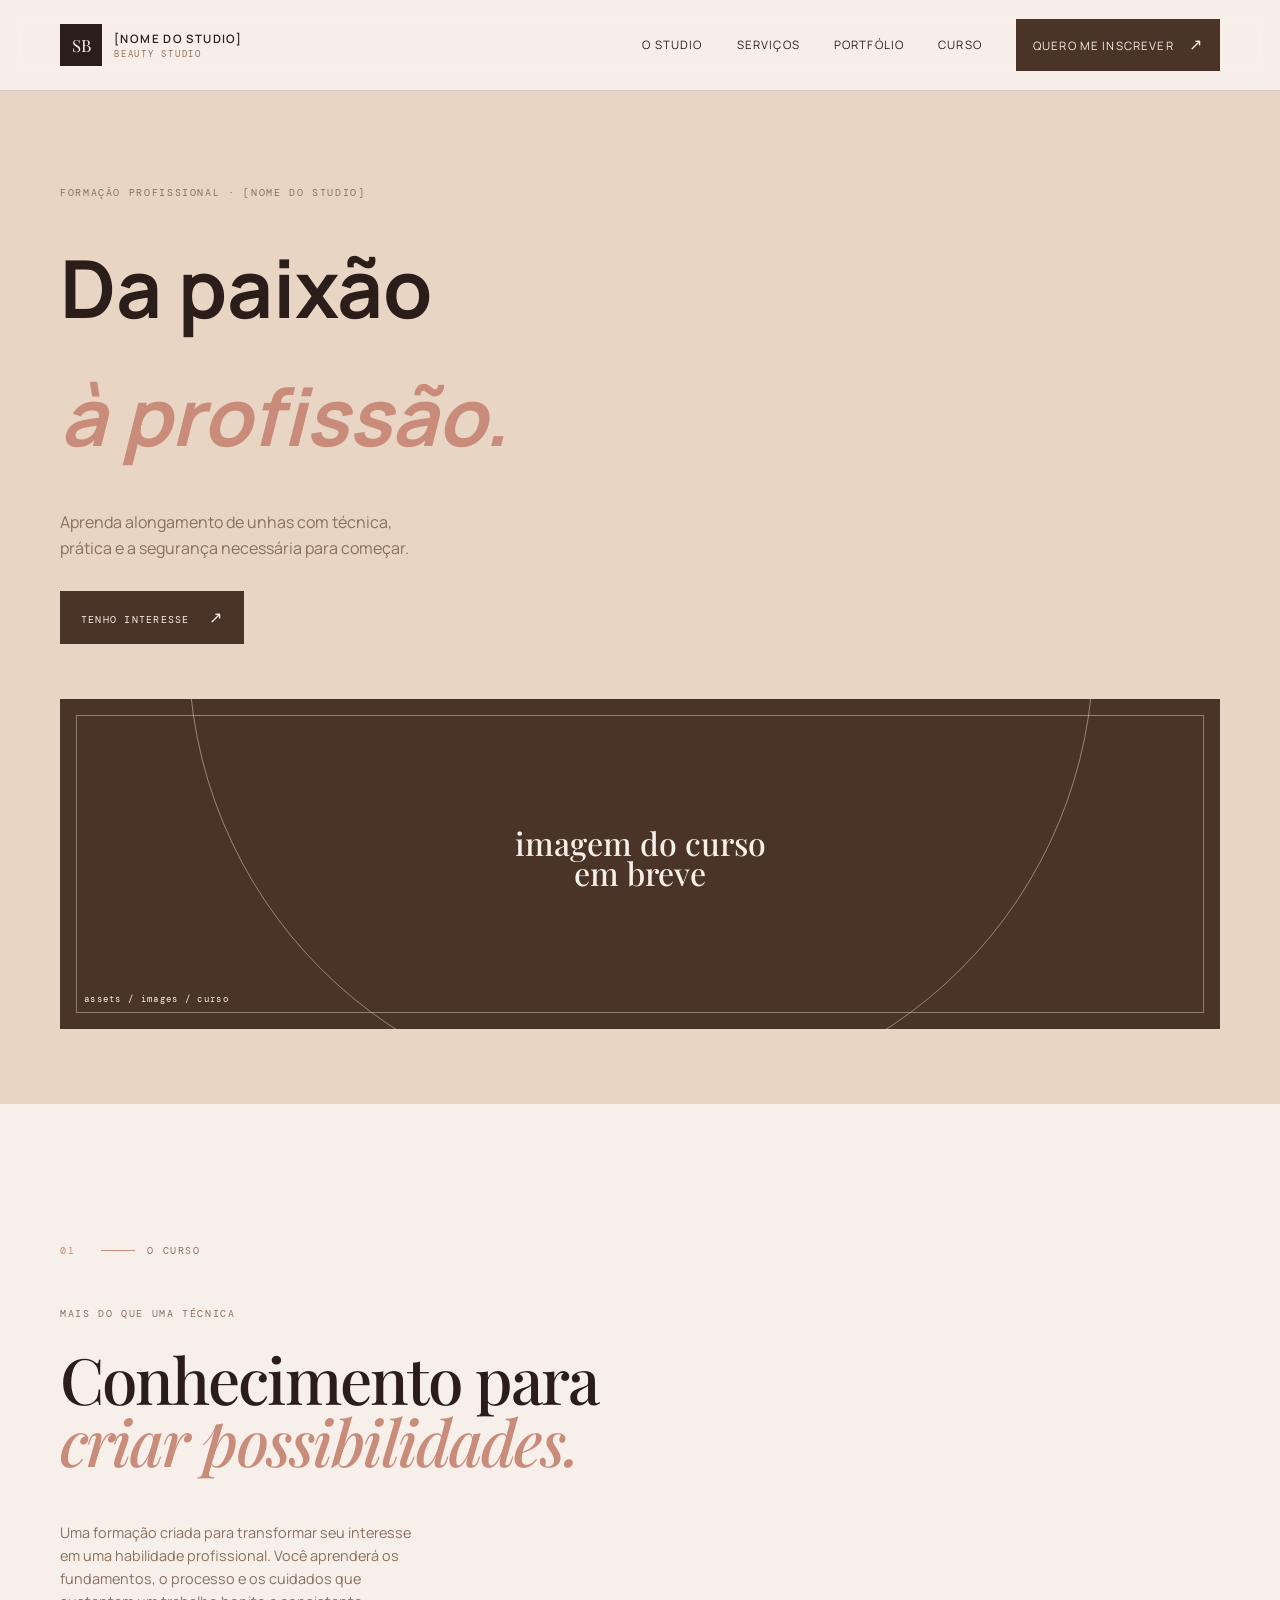
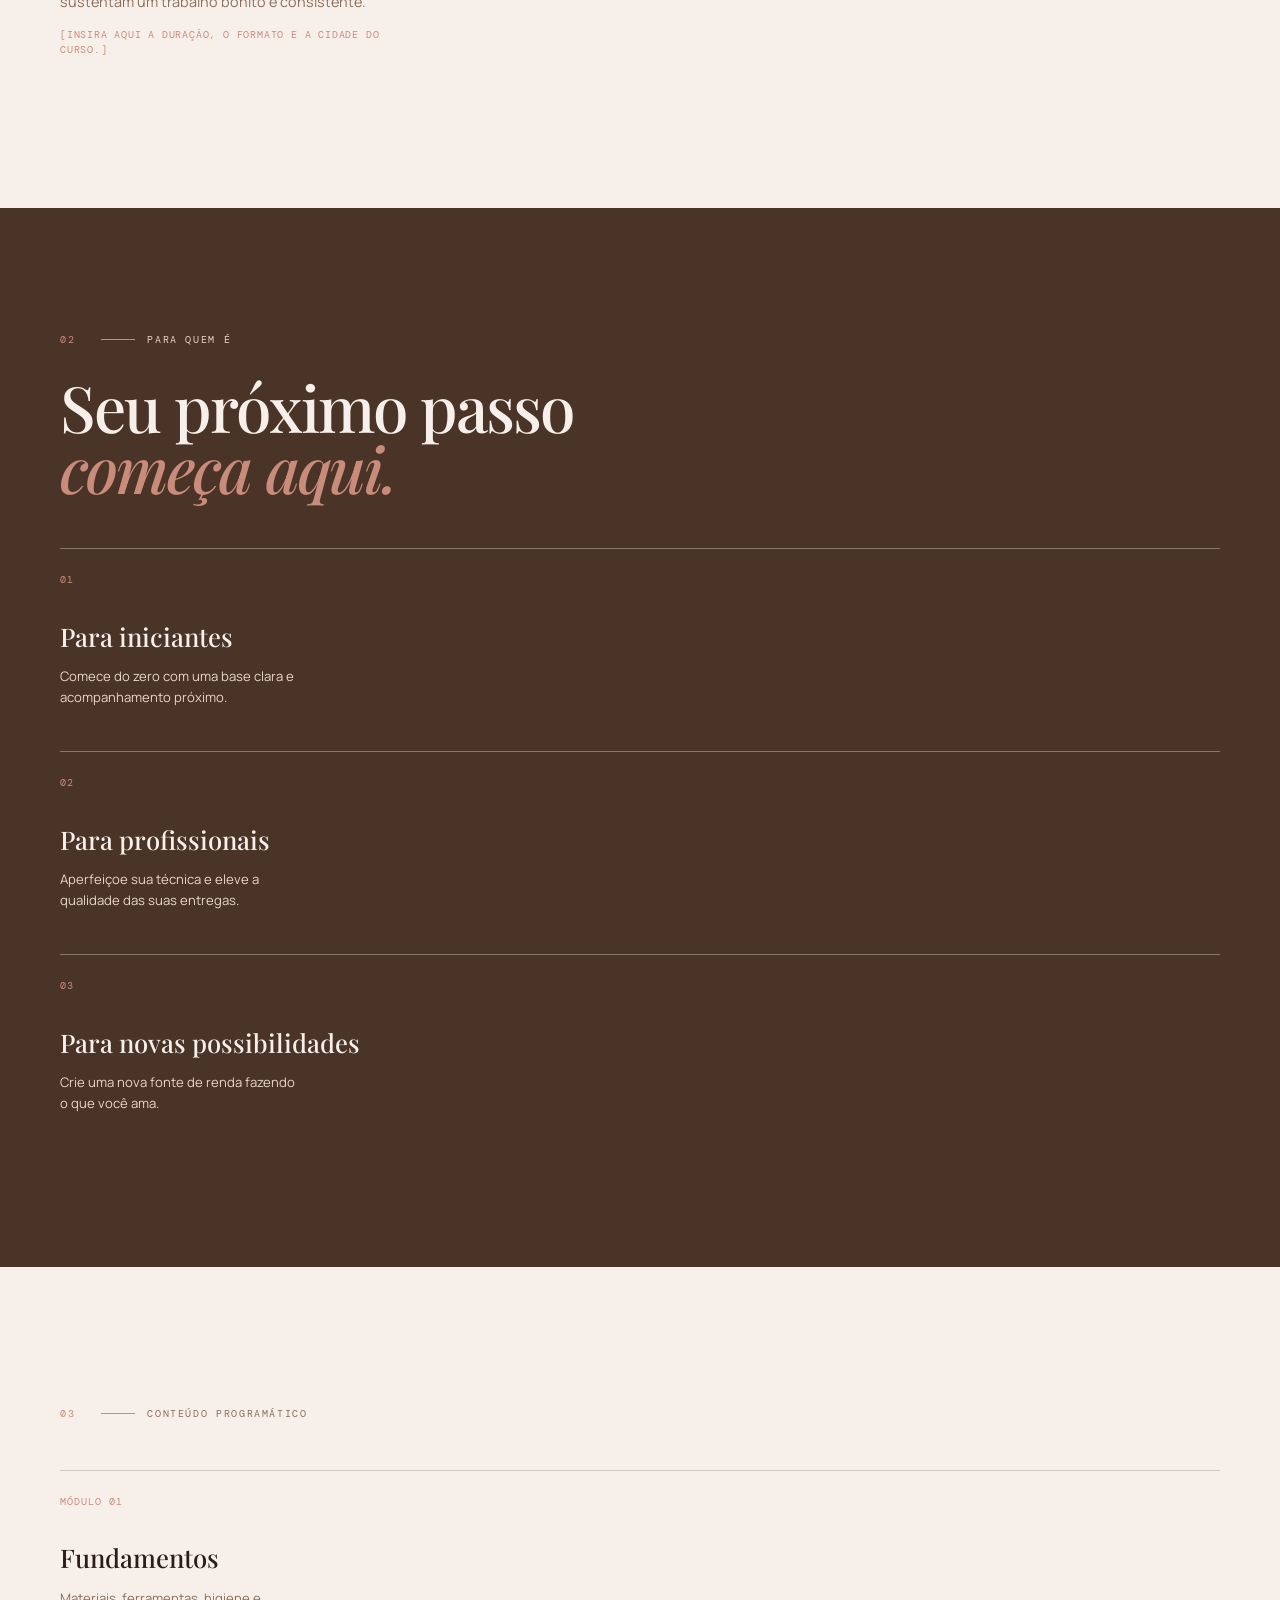
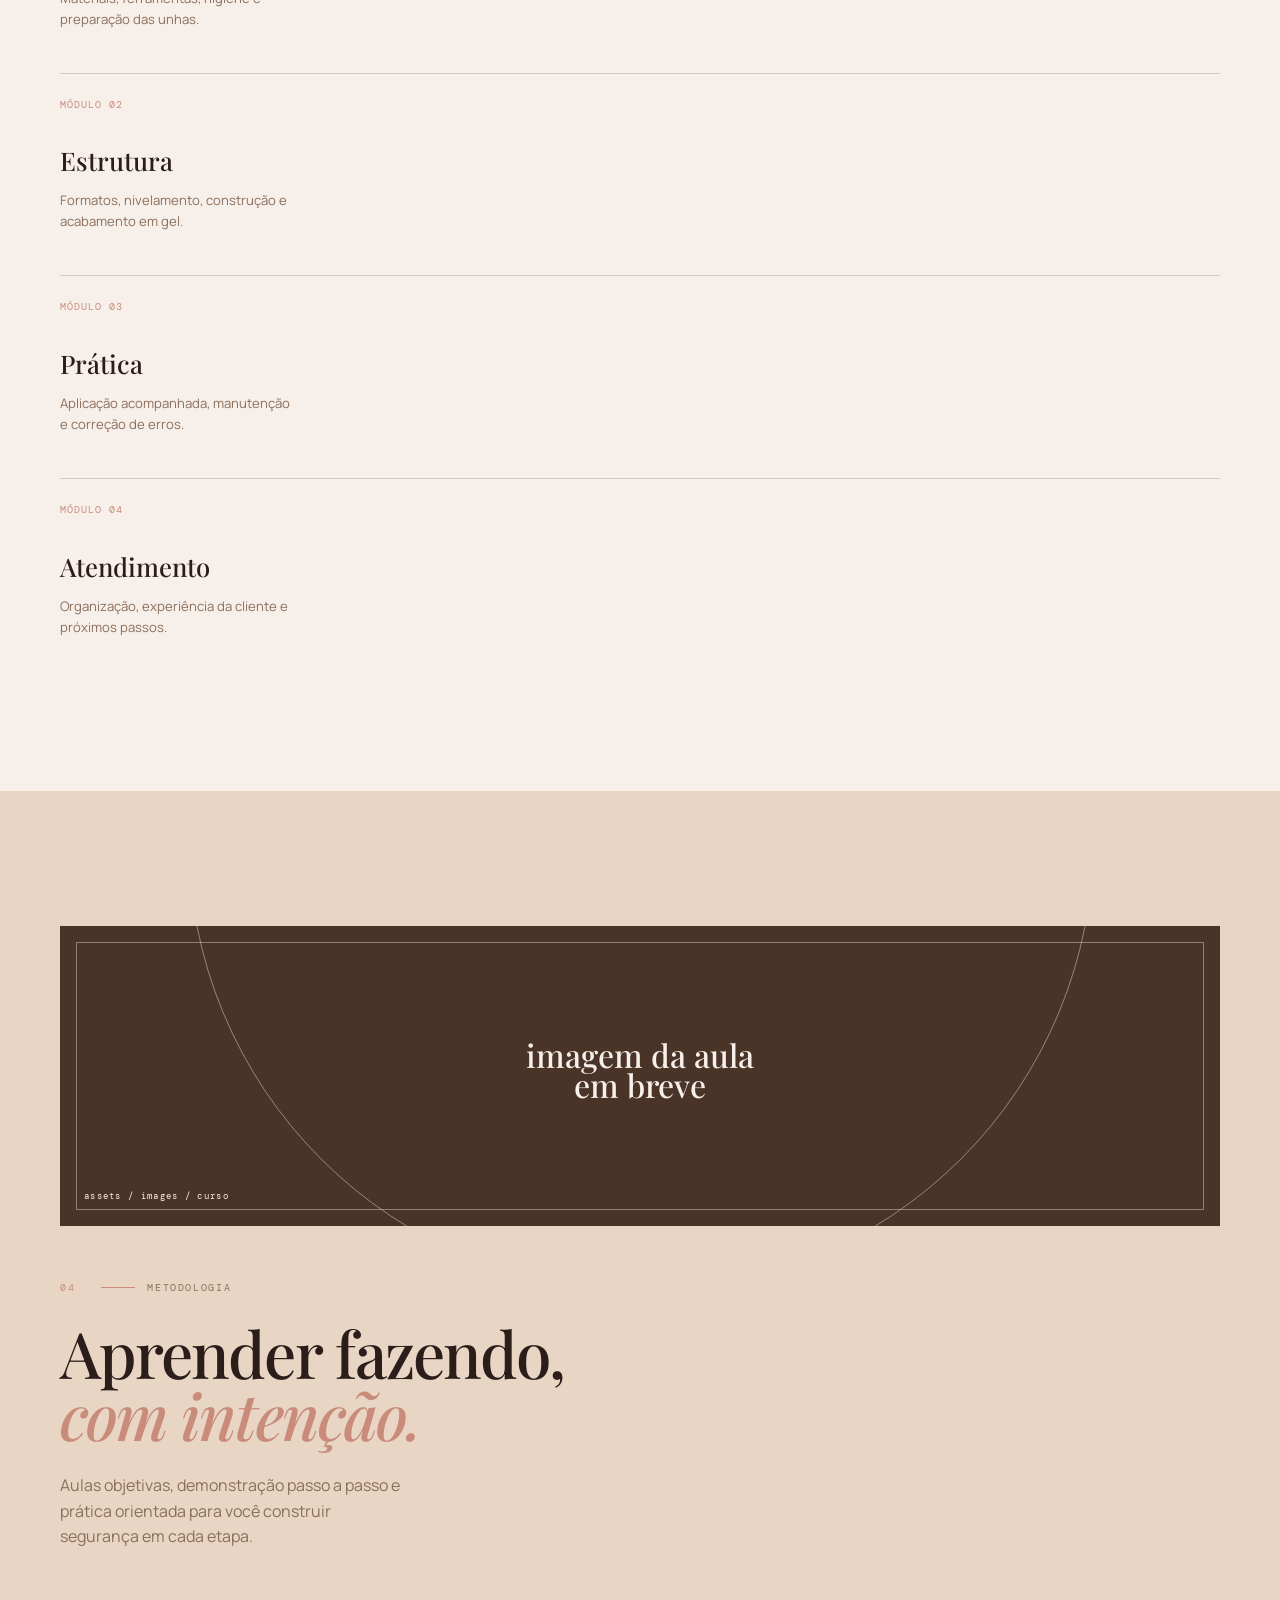
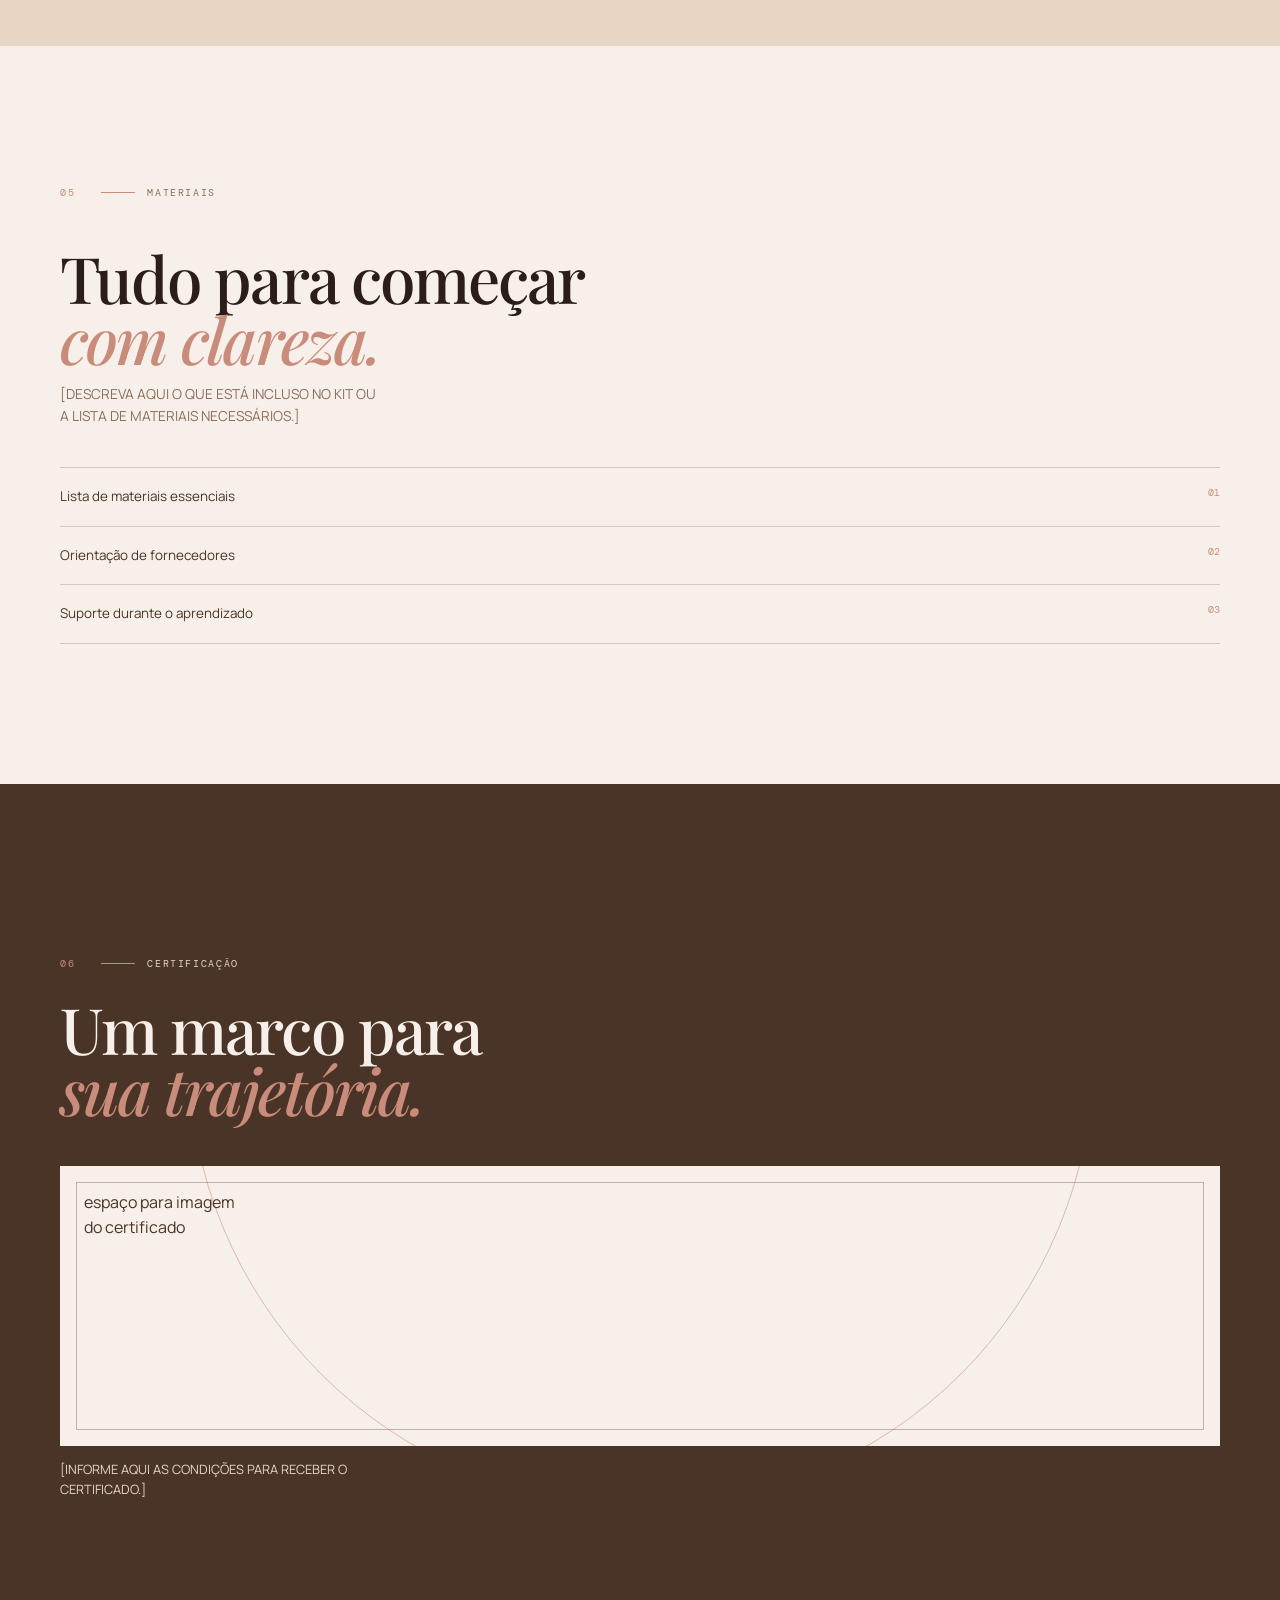
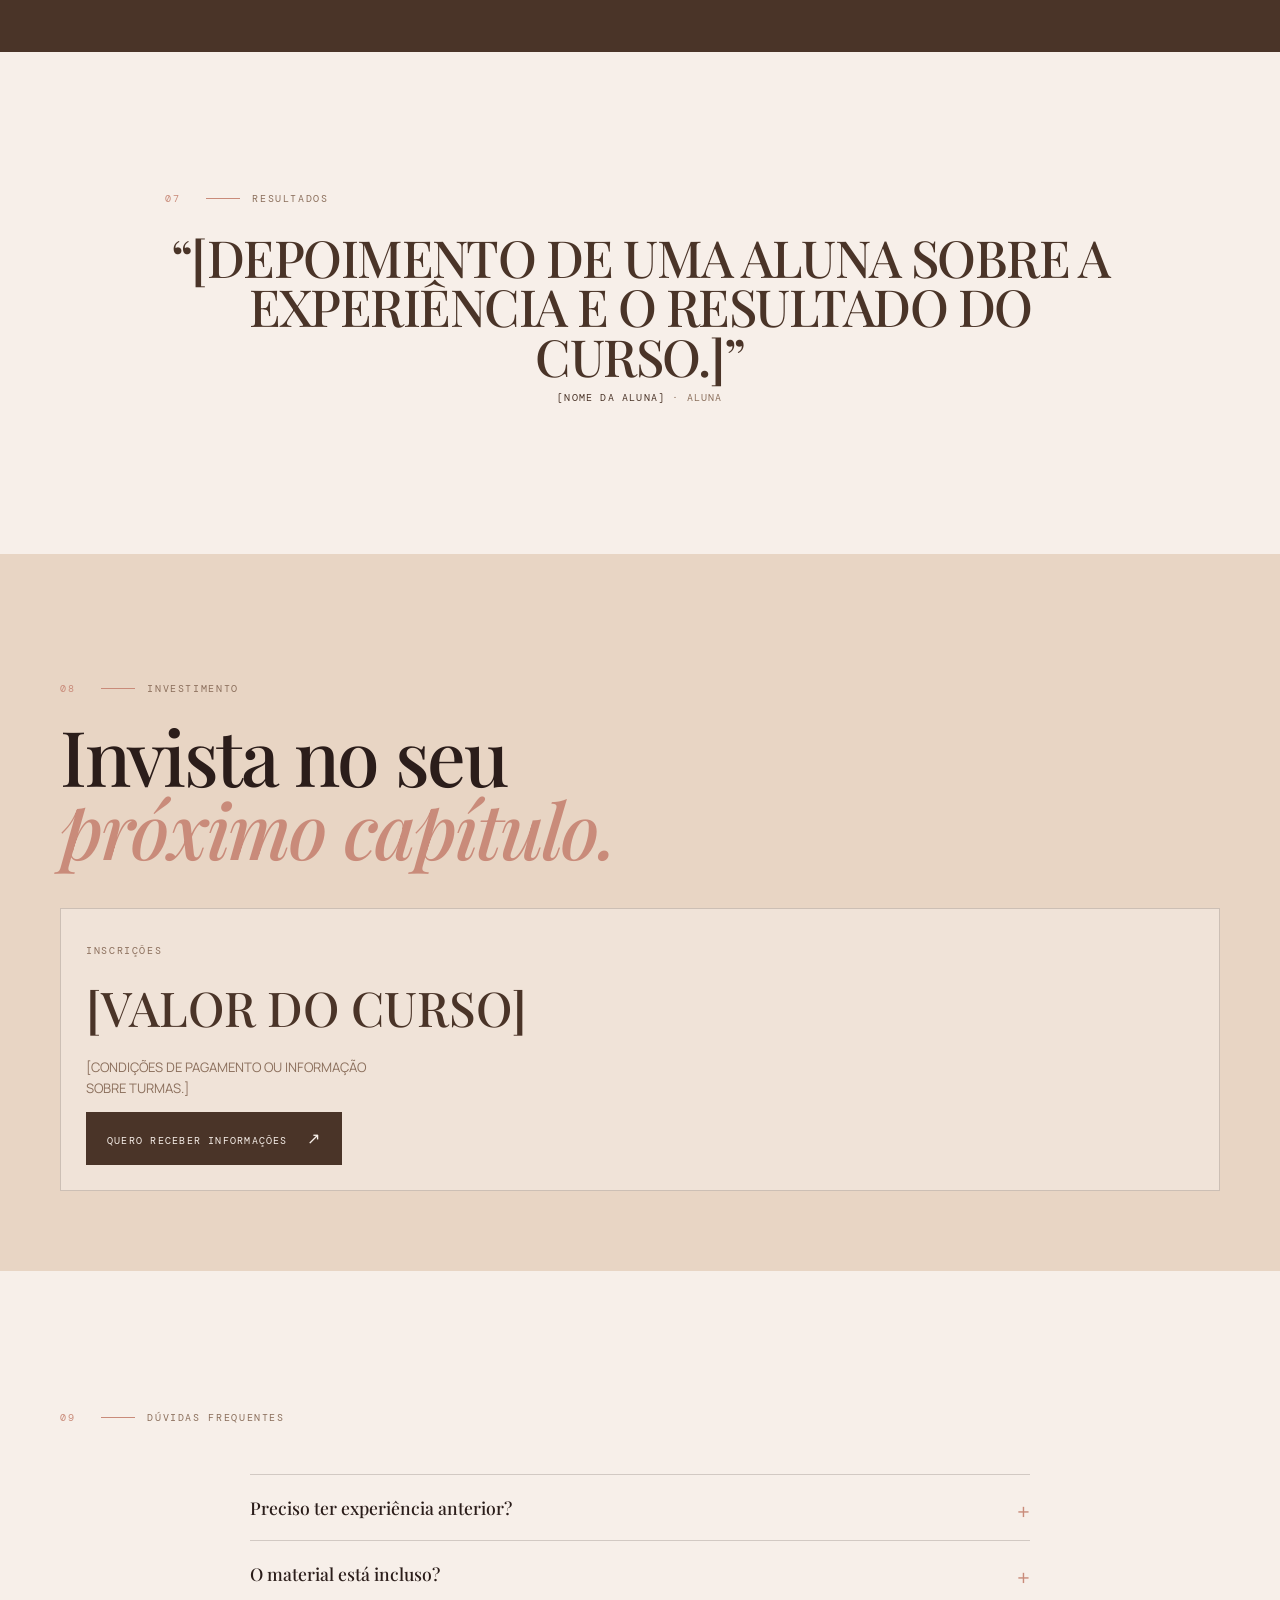
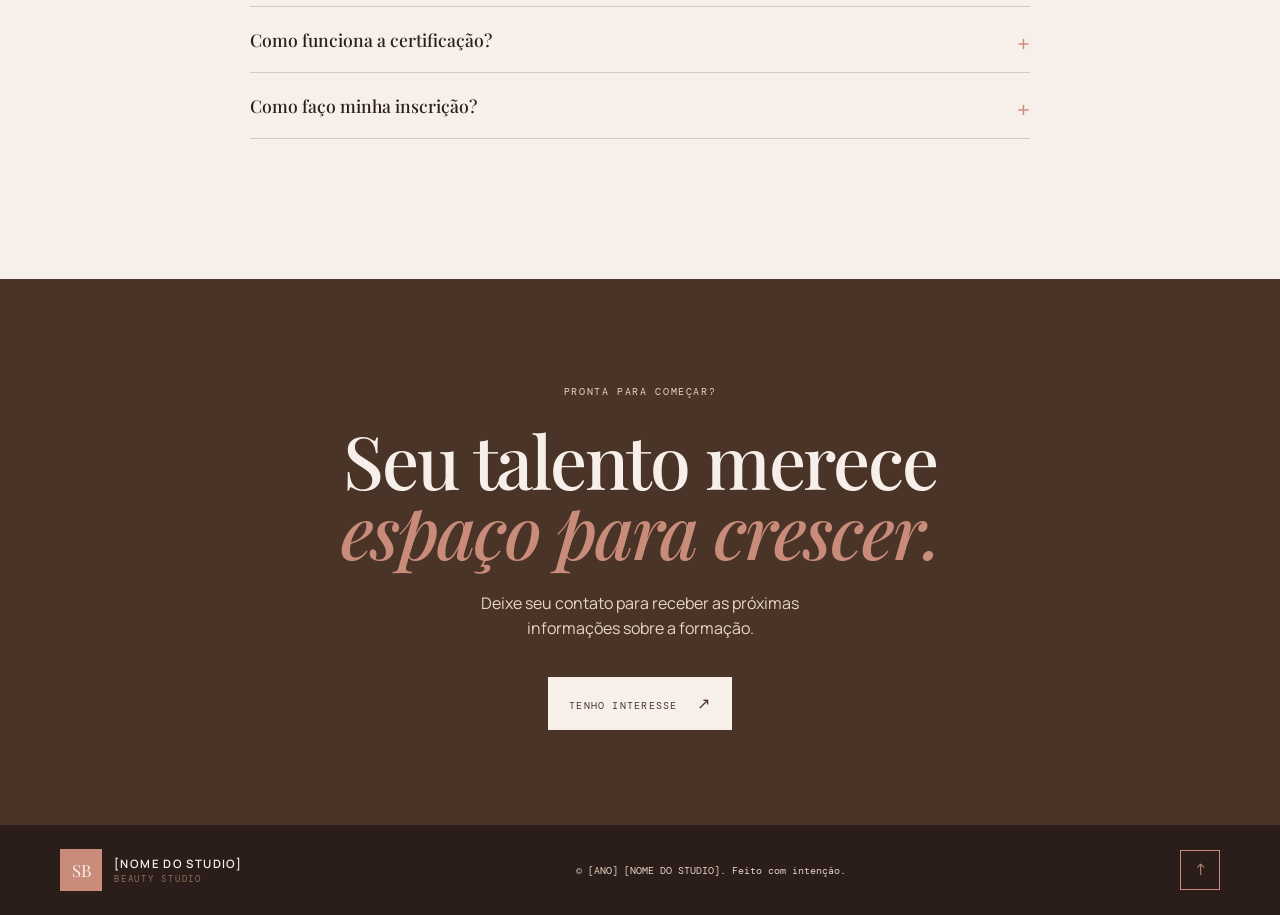
<file: pages/curso.html>
<!DOCTYPE html>
<html lang="pt-BR">
<head>
	<meta charset="UTF-8">
	<meta name="viewport" content="width=device-width, initial-scale=1.0">
	<meta name="description" content="Curso profissionalizante de alongamento de unhas do [NOME DO STUDIO].">
	<title>Curso profissionalizante | [NOME DO STUDIO]</title>
	<link rel="stylesheet" href="../css/style.css">
	<link rel="stylesheet" href="../css/responsive.css">
</head>
<body class="course-page">
	<a class="skip-link" href="#conteudo">Ir para o conteúdo</a>
	<header class="site-header">
		<div class="container header-inner">
			<a class="brand" href="../index.html" aria-label="Página inicial de [NOME DO STUDIO]"><span class="brand-mark">SB</span><span class="brand-name">[NOME DO STUDIO]<small>beauty studio</small></span></a>
			<button class="menu-toggle" type="button" aria-expanded="false" aria-controls="main-nav"><span></span><span></span><span></span><b class="sr-only">Abrir menu</b></button>
			<nav id="main-nav" class="main-nav" aria-label="Navegação principal"><a href="../index.html#studio">O studio</a><a href="../index.html#servicos">Serviços</a><a href="../index.html#portfolio">Portfólio</a><a href="#conteudo">Curso</a><a class="nav-cta" href="#inscricao">Quero me inscrever <span aria-hidden="true">↗</span></a></nav>
		</div>
	</header>

	<main id="conteudo">
		<section class="course-hero"><div class="container course-hero-inner"><div class="reveal"><p class="eyebrow">formação profissional · [NOME DO STUDIO]</p><h1>Da paixão<br><em>à profissão.</em></h1><p>Aprenda alongamento de unhas com técnica, prática e a segurança necessária para começar.</p><a class="button button-dark" href="#inscricao">Tenho interesse <span aria-hidden="true">↗</span></a></div><div class="course-image-placeholder reveal" role="img" aria-label="Espaço reservado para imagem do curso"><span>imagem do curso<br>em breve</span><small>assets / images / curso</small></div></div></section>

		<section class="course-intro section container reveal"><div class="section-kicker"><span>01</span><span>O curso</span></div><div><p class="eyebrow">mais do que uma técnica</p><h2>Conhecimento para<br><em>criar possibilidades.</em></h2></div><div class="course-copy"><p>Uma formação criada para transformar seu interesse em uma habilidade profissional. Você aprenderá os fundamentos, o processo e os cuidados que sustentam um trabalho bonito e consistente.</p><p class="placeholder-note">[INSIRA AQUI A DURAÇÃO, O FORMATO E A CIDADE DO CURSO.]</p></div></section>

		<section class="course-audience section-band"><div class="container"><div class="section-heading reveal"><div class="section-kicker light"><span>02</span><span>Para quem é</span></div><h2>Seu próximo passo<br><em>começa aqui.</em></h2></div><div class="audience-grid reveal"><article><span>01</span><h3>Para iniciantes</h3><p>Comece do zero com uma base clara e acompanhamento próximo.</p></article><article><span>02</span><h3>Para profissionais</h3><p>Aperfeiçoe sua técnica e eleve a qualidade das suas entregas.</p></article><article><span>03</span><h3>Para novas possibilidades</h3><p>Crie uma nova fonte de renda fazendo o que você ama.</p></article></div></div></section>

		<section class="program section container reveal"><div class="section-kicker"><span>03</span><span>Conteúdo programático</span></div><div class="program-grid"><article><span>módulo 01</span><h3>Fundamentos</h3><p>Materiais, ferramentas, higiene e preparação das unhas.</p></article><article><span>módulo 02</span><h3>Estrutura</h3><p>Formatos, nivelamento, construção e acabamento em gel.</p></article><article><span>módulo 03</span><h3>Prática</h3><p>Aplicação acompanhada, manutenção e correção de erros.</p></article><article><span>módulo 04</span><h3>Atendimento</h3><p>Organização, experiência da cliente e próximos passos.</p></article></div></section>

		<section class="method section-band-light"><div class="container method-inner reveal"><div class="course-image-placeholder course-image-small" role="img" aria-label="Espaço reservado para imagem da aula"><span>imagem da aula<br>em breve</span><small>assets / images / curso</small></div><div><div class="section-kicker"><span>04</span><span>Metodologia</span></div><h2>Aprender fazendo,<br><em>com intenção.</em></h2><p>Aulas objetivas, demonstração passo a passo e prática orientada para você construir segurança em cada etapa.</p></div></div></section>

		<section class="materials section container reveal"><div class="section-kicker"><span>05</span><span>Materiais</span></div><div class="materials-grid"><div><h2>Tudo para começar<br><em>com clareza.</em></h2><p>[DESCREVA AQUI O QUE ESTÁ INCLUSO NO KIT OU A LISTA DE MATERIAIS NECESSÁRIOS.]</p></div><ul><li>Lista de materiais essenciais <span>01</span></li><li>Orientação de fornecedores <span>02</span></li><li>Suporte durante o aprendizado <span>03</span></li></ul></div></section>

		<section class="certificate section-band"><div class="container certificate-inner reveal"><div><div class="section-kicker light"><span>06</span><span>Certificação</span></div><h2>Um marco para<br><em>sua trajetória.</em></h2></div><div><div class="certificate-placeholder"><span>espaço para imagem<br>do certificado</span></div><p>[INFORME AQUI AS CONDIÇÕES PARA RECEBER O CERTIFICADO.]</p></div></div></section>

		<section class="course-results section container reveal"><div class="section-kicker"><span>07</span><span>Resultados</span></div><blockquote>“[DEPOIMENTO DE UMA ALUNA SOBRE A EXPERIÊNCIA E O RESULTADO DO CURSO.]”</blockquote><p class="quote-author">[NOME DA ALUNA] <span>· aluna</span></p></section>

		<section class="investment section-band-light"><div class="container investment-inner reveal"><div><div class="section-kicker"><span>08</span><span>Investimento</span></div><h2>Invista no seu<br><em>próximo capítulo.</em></h2></div><div class="investment-box"><p class="eyebrow">inscrições</p><strong>[VALOR DO CURSO]</strong><p>[CONDIÇÕES DE PAGAMENTO OU INFORMAÇÃO SOBRE TURMAS.]</p><a class="button button-dark" href="#inscricao">Quero receber informações <span>↗</span></a></div></div></section>

		<section class="faq section container reveal"><div class="section-kicker"><span>09</span><span>Dúvidas frequentes</span></div><div class="faq-list"><details><summary>Preciso ter experiência anterior?</summary><p>[RESPOSTA SOBRE PRÉ-REQUISITOS.]</p></details><details><summary>O material está incluso?</summary><p>[RESPOSTA SOBRE KIT E MATERIAIS.]</p></details><details><summary>Como funciona a certificação?</summary><p>[RESPOSTA SOBRE CERTIFICADO E CONCLUSÃO.]</p></details><details><summary>Como faço minha inscrição?</summary><p>[RESPOSTA COM O FLUXO DE INSCRIÇÃO.]</p></details></div></section>

		<section id="inscricao" class="course-cta"><div class="container reveal"><p class="eyebrow">pronta para começar?</p><h2>Seu talento merece<br><em>espaço para crescer.</em></h2><p>Deixe seu contato para receber as próximas informações sobre a formação.</p><a class="button button-light" href="[LINK DE INSCRIÇÃO OU WHATSAPP]">Tenho interesse <span>↗</span></a></div></section>
	</main>
	<footer class="site-footer"><div class="container footer-inner"><a class="brand" href="../index.html"><span class="brand-mark">SB</span><span class="brand-name">[NOME DO STUDIO]<small>beauty studio</small></span></a><p>© [ANO] [NOME DO STUDIO]. Feito com intenção.</p><a href="#conteudo" class="back-top" aria-label="Voltar ao topo">↑</a></div></footer>
	<script src="../script/script.js"></script>
</body>
</html>
</file>
<file: css/style.css>
@import url('https://fonts.googleapis.com/css2?family=DM+Mono:wght@400;500&family=Manrope:wght@400;500;600;700&family=Playfair+Display:ital,wght@0,500;0,600;1,500;1,600&display=swap');

/* ===================== VARIÁVEIS ===================== */
:root {
	--coffee: #2B1D1A;
	--nude: #F7EFE9;
	--rose: #C98B7A;
	--mid: #8B6F5C;
	--sand: #E8D5C4;
	--dark: #4A3428;
	--line: rgba(43, 29, 26, .18);
}

/* ===================== RESET / BASE ===================== */
* { box-sizing: border-box; }
html { scroll-behavior: smooth; overflow-x: hidden; }
body { margin: 0; overflow-x: hidden; color: var(--coffee); background: var(--nude); font: 16px/1.6 Manrope, sans-serif; }
a { color: inherit; text-decoration: none; }
.container { width: min(1160px, calc(100% - 80px)); margin: auto; }

.skip-link { position: absolute; left: 1rem; top: -4rem; z-index: 20; padding: .7rem 1rem; background: var(--dark); color: var(--nude); }
.skip-link:focus { top: 1rem; }
.sr-only { position: absolute; width: 1px; height: 1px; overflow: hidden; clip: rect(0, 0, 0, 0); }

/* ===================== HEADER / NAV ===================== */
.site-header { position: sticky; top: 0; z-index: 10; border-bottom: 1px solid var(--line); background: rgba(247, 239, 233, .94); backdrop-filter: blur(12px); }
.header-inner, .footer-inner { min-height: 90px; display: flex; align-items: center; justify-content: space-between; }
.brand { display: flex; align-items: center; gap: 12px; text-transform: uppercase; letter-spacing: .12em; font-size: .72rem; font-weight: 600; }
.brand-mark { width: 42px; height: 42px; display: grid; place-items: center; background: var(--coffee); color: var(--nude); font: 1.05rem 'Playfair Display', serif; letter-spacing: 0; }
.brand-name small { display: block; color: var(--mid); font: .55rem 'DM Mono', monospace; letter-spacing: .2em; }

.main-nav { display: flex; align-items: center; gap: 34px; font-size: .72rem; text-transform: uppercase; letter-spacing: .1em; }
.main-nav a { transition: color .25s; }
.main-nav a:hover { color: var(--rose); }
.nav-cta { padding: 13px 17px; background: var(--dark); color: var(--nude); }
.nav-cta span, .button span { margin-left: 12px; font-size: 1rem; }
.menu-toggle { display: none; background: none; border: 0; padding: 8px; }
.menu-toggle span { display: block; width: 24px; height: 1px; margin: 5px; background: var(--coffee); }

/* ===================== HERO ===================== */
.hero {
	display: block;
	min-height: 690px;
	position: relative;
	border-bottom: 1px solid var(--line);
	overflow: hidden;
	background-color: var(--dark);
	background-image: linear-gradient(90deg, rgba(43, 29, 26, .82) 0%, rgba(43, 29, 26, .54) 48%, rgba(43, 29, 26, .18) 100%), url('../assets/images/hero/trabalho-hero.jpg');
	background-position: center;
	background-size: cover;
}
.hero:before { content: ''; position: absolute; inset: 0; background: rgba(43, 29, 26, .12); pointer-events: none; }

.hero-text { position: relative; min-height: 690px; display: flex; flex-direction: column; justify-content: center; padding-top: 32px; z-index: 4; }
.hero .eyebrow, .hero h1, .hero-description { color: var(--nude); }
.hero h1 em { color: var(--sand); }
.hero-description { opacity: .9; max-width: 340px; margin: 30px 0; color: var(--mid); }

.eyebrow, .section-kicker { color: var(--mid); font: .64rem 'DM Mono', monospace; text-transform: uppercase; letter-spacing: .16em; }
.hero h1, h2 { margin: 24px 0; font: 500 clamp(3.4rem, 6vw, 6.5rem)/.96 'Playfair Display', serif; letter-spacing: -.03em; }
em { color: var(--rose); font-style: italic; }

.hero-actions { display: flex; align-items: center; gap: 28px; flex-wrap: wrap; }
.hero-actions .text-link { margin-top: 0; color: var(--nude); }

.button { display: inline-block; padding: 16px 21px; text-transform: uppercase; letter-spacing: .12em; font: .64rem 'DM Mono', monospace; transition: transform .25s, background .25s; }
.button:hover { transform: translateY(-3px); }
.button-dark { background: var(--dark); color: var(--nude); }
.button-light { background: var(--nude); color: var(--dark); }

/* -- hero art / painel decorativo -- */
.hero-art { position: absolute; inset: 0; min-height: 0; overflow: hidden; z-index: 2; background: transparent; pointer-events: none; }
.hero-media { display: none; }
.hero-media:after { content: ''; position: absolute; inset: 0; background: linear-gradient(135deg, rgba(43, 29, 26, .08), rgba(43, 29, 26, .45)); pointer-events: none; }
.hero-media span, .hero-media small { position: relative; z-index: 1; }
.hero-media span { align-self: center; margin-top: auto; margin-bottom: auto; text-align: center; font: 500 2.4rem/.95 'Playfair Display'; }
.hero-media small { font: .58rem 'DM Mono'; letter-spacing: .14em; opacity: .8; }

.hero-orbit { position: absolute; z-index: 2; border: 1px solid rgba(247, 239, 233, .55); border-radius: 50%; transform: rotate(-32deg); pointer-events: none; opacity: .48; }
.orbit-one { width: 76%; height: 43%; top: 31%; left: 4%; }
.orbit-two { width: 55%; height: 76%; top: 12%; left: 20%; }
.hero-art:before { top: 10%; left: auto; right: 8%; width: 36%; opacity: .45; border-color: rgba(247, 239, 233, .5); }

.hero-panel { position: absolute; z-index: 3; inset: 34% 30%; display: flex; flex-direction: column; align-items: center; justify-content: center; color: var(--nude); text-align: center; border: 1px solid rgba(247, 239, 233, .55); background: rgba(201, 139, 122, .86); transform: rotate(-8deg); pointer-events: auto; opacity: .86; }
.hero-panel span, .hero-panel small { font: .6rem 'DM Mono'; letter-spacing: .25em; }
.hero-panel strong { font: 6rem/1 'Playfair Display'; }

.hero-caption { position: absolute; z-index: 4; bottom: 34px; left: 40px; color: var(--nude); font: .62rem 'DM Mono'; letter-spacing: .18em; text-transform: uppercase; }
.hero-side-label { position: absolute; right: 30px; bottom: 28px; color: var(--mid); writing-mode: vertical-rl; font: .62rem 'DM Mono'; }

/* ===================== SEÇÕES GERAIS ===================== */
.section { padding-top: 140px; padding-bottom: 140px; }
.section-kicker { display: flex; gap: 26px; align-items: center; }
.section-kicker span:first-child { color: var(--rose); }
.section-kicker span:last-child:before { content: ''; display: inline-block; width: 34px; margin: 0 12px 3px 0; border-top: 1px solid var(--rose); }

.intro { display: grid; grid-template-columns: 1fr 1.5fr 1fr; gap: 40px; }
.intro h2, .section-heading h2, .contact h2 { margin: 30px 0 0; font-size: clamp(3rem, 5vw, 5.4rem); }
.intro-body { align-self: end; max-width: 280px; color: var(--mid); }

.text-link { display: inline-block; margin-top: 22px; padding-bottom: 7px; border-bottom: 1px solid var(--rose); color: var(--dark); font: .63rem 'DM Mono'; letter-spacing: .1em; text-transform: uppercase; }
.text-link span, .contact-link span { margin-left: 14px; color: var(--rose); }

/* ===================== DONAS DO STUDIO ===================== */
.owners { display: grid; grid-template-columns: minmax(0, .85fr) minmax(0, 2.15fr); gap: 52px; border-top: 1px solid var(--line); }
.owners-heading { max-width: 330px; }
.owners-heading h2 { margin-top: 28px; }
.owners-heading > p:last-child { margin-top: 28px; color: var(--mid); font-size: .86rem; }

.owners-grid { display: grid; grid-template-columns: minmax(0, 1fr) minmax(0, 1fr); gap: 22px; align-items: start; min-width: 0; }
.owner-card { margin: 0; padding: 14px; border: 1px solid var(--line); background: rgba(232, 213, 196, .28); }
.owner-card-offset { margin-top: 0; }

.owner-photo { position: relative; aspect-ratio: 3 / 4; display: flex; flex-direction: column; justify-content: space-between; padding: 18px; overflow: hidden; color: var(--dark); }
.owner-photo:before { content: ''; position: absolute; width: 72%; aspect-ratio: 1; left: 14%; bottom: -12%; border: 1px solid rgba(74, 52, 40, .34); border-radius: 50%; }
.owner-photo:after { content: ''; position: absolute; inset: 12px; border: 1px solid rgba(74, 52, 40, .32); }
.owner-photo span, .owner-photo strong { position: relative; z-index: 1; }
.owner-photo img { position: absolute; z-index: 1; right: -7%; bottom: 0; width: 114%; height: 103%; object-fit: contain; object-position: center bottom; transition: transform .45s ease; }
.owner-card:hover .owner-photo img { transform: translateY(-5px) scale(1.02); }
.owner-photo span, .owner-meta > span { font: .59rem 'DM Mono'; letter-spacing: .13em; text-transform: uppercase; }
.owner-photo strong { align-self: center; text-align: center; font: 500 2.4rem/.9 'Playfair Display'; }
.owner-photo-one { background: var(--sand); }
.owner-photo-two { color: var(--nude); background: var(--dark); }
.owner-photo-two:before { border-color: rgba(232, 213, 196, .35); }
.owner-photo-two:after { border-color: rgba(247, 239, 233, .35); }

.owner-meta { padding-top: 14px; }
.owner-meta > span { color: var(--rose); }
.owner-meta h3 { margin: 12px 0 0; font: 500 1.45rem 'Playfair Display'; }
.owner-meta p { margin: 2px 0 0; color: var(--mid); font: .65rem 'DM Mono'; text-transform: uppercase; letter-spacing: .08em; }
.owner-meta .owner-bio { max-width: 230px; margin-top: 17px; color: var(--mid); font: 400 .76rem/1.55 Manrope, sans-serif; letter-spacing: 0; text-transform: none; }

/* ===================== SERVIÇOS ===================== */
.section-band { padding: 125px 0 140px; color: var(--nude); background: var(--dark); }
.section-heading p { margin-top: 24px; color: var(--sand); }
.light { color: var(--sand); }
.light span:first-child { color: var(--rose); }

.service-list { margin-top: 80px; border-top: 1px solid rgba(247, 239, 233, .3); }
.service-item {
	display: grid;
	grid-template-columns: 260px 60px 1fr 30px;
	align-items: center;
	gap: 30px;
	padding: 25px 0;
	border-bottom: 1px solid rgba(247, 239, 233, .3);
	transition: padding .3s ease, background .3s ease;
}
.service-item:hover { padding-left: 14px; padding-right: 14px; background: rgba(247, 239, 233, .05); }
.service-number { color: var(--rose); font: .65rem 'DM Mono'; }
.service-item h3 { margin: 0; font: 500 1.7rem 'Playfair Display'; }
.service-item p { margin: 4px 0 0; color: var(--sand); font-size: .84rem; }
.service-arrow { color: var(--rose); font-size: 1.4rem; }

.service-visual { position: relative; display: flex; min-height: 160px; flex-direction: column; justify-content: space-between; overflow: hidden; padding: 12px; color: var(--dark); background: var(--sand); }
.service-visual:before { content: ''; position: absolute; width: 92px; height: 92px; right: -22px; bottom: -34px; border: 1px solid rgba(74, 52, 40, .42); border-radius: 50%; }
.service-visual:after { content: ''; position: absolute; inset: 9px; border: 1px solid rgba(74, 52, 40, .35); }
.service-visual span, .service-visual small { position: relative; z-index: 1; }
.service-visual span { font: .58rem 'DM Mono'; letter-spacing: .08em; text-transform: uppercase; }
.service-visual small { font: .46rem/1.35 'DM Mono'; opacity: .72; }
.service-visual-maintenance { background: var(--rose); }
.service-visual-art { color: var(--nude); background: var(--coffee); }
.service-visual-maintenance:before { border-color: rgba(247, 239, 233, .5); }
.service-visual-maintenance:after, .service-visual-art:after { border-color: rgba(247, 239, 233, .38); }
.service-visual-art:before { border-color: rgba(232, 213, 196, .5); }
.service-visual img { position: absolute; inset: 0; width: 100%; height: 100%; object-fit: cover; object-position: center; z-index: 0; filter: saturate(.9); }
.service-visual img + span { position: relative; z-index: 1; color: var(--nude); text-shadow: 0 1px 8px rgba(43, 29, 26, .6); }

/* -- carrossel de serviços (estado final aplicado em cascata) -- */
.service-carousel { margin-top: 80px; max-width: 780px !important; }
.service-carousel.reveal { filter: none; }
.service-track { display: grid; grid-template-columns: repeat(2, minmax(0, 1fr)); gap: 24px; width: 100%; max-width: none; border-top: 0; }
.service-slide { display: grid; padding: 0 0 22px; border: 1px solid rgba(247, 239, 233, .25); background: rgba(43, 29, 26, .22); }
.service-slide.is-active { display: grid; }
.service-slide .service-visual { width: min(100%, 620px); margin: 0 auto; min-height: 270px; aspect-ratio: 4 / 3; }
.service-slide .service-visual:after { inset: 16px; }
.service-slide .service-number,
.service-slide > div:not(.service-visual) { margin-left: 22px; margin-right: 22px; }
.service-slide .service-number { margin-top: 20px; }
.service-slide > div:not(.service-visual) { padding-top: 0; padding-right: 0; }
.service-slide h3 { margin: 4px 0 2px; }
.service-slide .service-arrow { display: none; }
.service-carousel .carousel-controls { display: none; max-width: 620px; margin: 18px auto 0; padding: 0; }

.carousel-controls { display: flex; align-items: center; justify-content: space-between; padding-top: 22px; max-width: 1020px; margin: 0 auto; }
.carousel-button { width: 44px; height: 44px; border: 1px solid rgba(247, 239, 233, .5); color: var(--nude); background: transparent; cursor: pointer; font-size: 1.1rem; transition: background .25s, color .25s; }
.carousel-button:hover { color: var(--dark); background: var(--nude); }
.carousel-dots { display: flex; gap: 8px; }
.carousel-dot { width: 7px; height: 7px; padding: 0; border: 1px solid var(--rose); border-radius: 50%; background: transparent; cursor: pointer; }
.carousel-dot.is-active { background: var(--rose); }

@keyframes service-card-in {
	from { opacity: 0; transform: translateY(10px); }
	to { opacity: 1; transform: translateY(0); }
}

/* ===================== PORTFÓLIO ===================== */
.portfolio { display: grid; grid-template-columns: .75fr 1.5fr; gap: 80px; }
.portfolio-grid { display: grid; grid-template-columns: 1fr 1fr; gap: 22px; align-items: start; }
.portfolio-card { margin: 0; transition: transform .35s ease; }
.portfolio-card:hover { transform: translateY(-8px); }
.portfolio-large { grid-row: span 2; }
.portfolio-offset { margin-top: 80px; }

.art { position: relative; aspect-ratio: .82; display: flex; flex-direction: column; justify-content: space-between; padding: 24px; overflow: hidden; color: var(--dark); }
.art:after { content: ''; position: absolute; inset: 12px; border: 1px solid rgba(247, 239, 233, .35); pointer-events: none; transition: inset .35s ease; }
.art-a { background: var(--rose); }
.art-a:after, .art-b:after { border-color: rgba(74, 52, 40, .32); }
.art-b { aspect-ratio: .9; background: var(--sand); }
.art-c { aspect-ratio: .9; color: var(--nude); background: var(--dark); }
.art span { font: .6rem 'DM Mono'; }
.art small { font: .58rem 'DM Mono'; letter-spacing: .13em; text-transform: uppercase; opacity: .68; }
.art strong { font: 500 3.1rem/.9 'Playfair Display'; text-transform: lowercase; }
.art img { position: absolute; inset: 0; width: 100%; height: 100%; object-fit: cover; object-position: center; transition: transform .55s ease, filter .35s ease; }
.art img + span { position: relative; z-index: 1; color: var(--nude); text-shadow: 0 1px 8px rgba(43, 29, 26, .5); }
.portfolio-card:hover .art:after { inset: 18px; }
.portfolio-card:hover .art img { transform: scale(1.04); filter: saturate(.92); }

figcaption { display: flex; justify-content: space-between; padding-top: 12px; color: var(--mid); font-size: .75rem; }
figcaption span { color: var(--rose); }

/* ===================== VALORES ===================== */
.section-band-light { padding: 80px 0; background: var(--sand); }
.values-grid { display: grid; grid-template-columns: repeat(3, 1fr); gap: 60px; margin-top: 70px; }
.values-grid article { padding-top: 16px; border-top: 1px solid var(--mid); }
.values-grid span { color: var(--rose); font: .65rem 'DM Mono'; }
.values-grid h3 { margin: 32px 0 8px; font: 500 1.6rem 'Playfair Display'; }
.values-grid p { max-width: 220px; color: var(--mid); font-size: .84rem; }

/* ===================== DEPOIMENTOS ===================== */
.testimonials { max-width: 850px; text-align: center; }
.quote-mark { color: var(--rose); font: 7rem/.5 'Playfair Display'; }
blockquote { margin: 35px 0; font: 500 clamp(2rem, 4vw, 3.7rem)/1.1 'Playfair Display'; }
.quote-author { color: var(--dark); font: .62rem 'DM Mono'; letter-spacing: .12em; text-transform: uppercase; }
.quote-author span { color: var(--mid); }
.slider-dots { display: flex; justify-content: center; gap: 7px; margin-top: 40px; }
.slider-dots * { width: 7px; height: 7px; border: 1px solid var(--rose); border-radius: 50%; }
.slider-dots b { background: var(--rose); }

/* ===================== CURSO (preview na home) ===================== */
.course-preview { position: relative; overflow: hidden; color: var(--nude); background: var(--rose); }
.course-preview:after { content: 'SB'; position: absolute; top: -50px; right: -40px; color: rgba(247, 239, 233, .16); font: 26rem/.8 'Playfair Display'; }
.course-inner { min-height: 480px; display: grid; grid-template-columns: 1.2fr 1fr; align-items: center; position: relative; z-index: 1; }
.course-inner h2 { margin: 25px 0; font-size: clamp(3.2rem, 5.5vw, 6rem); }
.course-inner p { max-width: 310px; color: var(--nude); }
.course-inner .eyebrow { color: var(--nude); }

/* ===================== CONTATO / FOOTER ===================== */
.contact-grid { display: grid; grid-template-columns: 1.2fr 1fr; gap: 100px; margin-top: 75px; }
.contact h2 { margin-top: 0; }
.contact-grid > div:first-child p { max-width: 320px; margin-top: 30px; color: var(--mid); }
.contact-info { border-top: 1px solid var(--line); }
.contact-link { display: flex; justify-content: space-between; padding: 17px 0; border-bottom: 1px solid var(--line); text-transform: uppercase; letter-spacing: .1em; font: .75rem 'DM Mono'; transition: padding .25s ease, color .25s ease; }
.contact-link:hover { padding-left: 10px; color: var(--rose); }
.contact-info p { margin-top: 36px; color: var(--mid); font-size: .78rem; }
.contact-info .hours { margin-top: 25px; }

.site-footer { color: var(--nude); background: var(--coffee); }
.site-footer .brand-mark { background: var(--rose); }
.site-footer p { color: var(--sand); font: .6rem 'DM Mono'; }
.back-top { width: 40px; height: 40px; display: grid; place-items: center; border: 1px solid var(--rose); color: var(--rose); }

/* ===================== ANIMAÇÕES DE ENTRADA ===================== */
.reveal {
	opacity: 0;
	transform: translateY(28px);
	filter: blur(4px);
	transition: opacity .85s cubic-bezier(.22, 1, .36, 1), transform .85s cubic-bezier(.22, 1, .36, 1), filter .85s cubic-bezier(.22, 1, .36, 1);
	transition-delay: var(--reveal-delay, 0ms);
}
.reveal.is-visible { opacity: 1; transform: none; filter: none; }

.section-reveal {
	opacity: 0;
	transform: translateY(20px);
	transition: opacity 1s cubic-bezier(.22, 1, .36, 1), transform 1s cubic-bezier(.22, 1, .36, 1);
	transition-delay: var(--section-delay, 0ms);
}
.section-reveal.is-visible { opacity: 1; transform: none; }

/* ===================== FOCO / ACESSIBILIDADE ===================== */
.button:focus-visible, .text-link:focus-visible, .main-nav a:focus-visible, .back-top:focus-visible, .menu-toggle:focus-visible {
	outline: 2px solid var(--rose);
	outline-offset: 5px;
}

/* ===================== RESPONSIVO (tablet intermediário) ===================== */
@media (min-width: 801px) and (max-width: 1100px) {
	.container { width: min(100% - 56px, 980px); }
	.main-nav { gap: 18px; font-size: .63rem; }
	.hero h1 { font-size: clamp(3.7rem, 6vw, 5.5rem); }
	.portfolio { gap: 48px; }
}

/* ===================== PÁGINA DO CURSO ===================== */
.course-page .site-header { position: sticky; }

.course-hero { min-height: 680px; background: var(--sand); }
.course-hero-inner { min-height: 680px; display: grid; grid-template-columns: 1fr .9fr; gap: 90px; align-items: center; }
.course-hero h1 { margin: 25px 0; font-size: clamp(4rem, 7vw, 7.2rem); }
.course-hero p:not(.eyebrow) { max-width: 350px; margin: 30px 0; color: var(--mid); }

.course-image-placeholder, .certificate-placeholder {
	position: relative;
	display: flex;
	flex-direction: column;
	justify-content: space-between;
	min-height: 440px;
	padding: 24px;
	overflow: hidden;
	color: var(--nude);
	background: var(--dark);
}
.course-image-placeholder:before, .certificate-placeholder:before { content: ''; position: absolute; width: 78%; aspect-ratio: 1; left: 11%; bottom: -22%; border: 1px solid rgba(232, 213, 196, .5); border-radius: 50%; }
.course-image-placeholder:after, .certificate-placeholder:after { content: ''; position: absolute; inset: 16px; border: 1px solid rgba(247, 239, 233, .4); }
.course-image-placeholder span, .course-image-placeholder small, .certificate-placeholder span { position: relative; z-index: 1; }
.course-image-placeholder span { align-self: center; margin: auto; text-align: center; font: 500 2.4rem/.95 'Playfair Display'; }
.course-image-placeholder small { font: .58rem 'DM Mono'; letter-spacing: .14em; }

.course-intro { display: grid; grid-template-columns: .8fr 1.1fr 1fr; gap: 55px; }
.course-intro h2, .program h2, .materials h2, .course-results blockquote, .course-cta h2 {
	margin: 28px 0 0;
	font: 500 clamp(3rem, 5vw, 5.3rem)/.96 'Playfair Display';
	letter-spacing: -.03em;
}
.course-copy { align-self: end; max-width: 340px; color: var(--mid); font-size: .9rem; }
.placeholder-note { color: var(--rose); font: .62rem/1.5 'DM Mono'; text-transform: uppercase; letter-spacing: .08em; }

.audience-grid { display: grid; grid-template-columns: repeat(3, 1fr); gap: 60px; margin-top: 70px; }
.audience-grid article, .program-grid article { border-top: 1px solid rgba(247, 239, 233, .35); padding-top: 16px; }
.audience-grid span, .program-grid span { color: var(--rose); font: .65rem 'DM Mono'; text-transform: uppercase; letter-spacing: .1em; }
.audience-grid h3, .program-grid h3 { margin: 28px 0 8px; font: 500 1.6rem 'Playfair Display'; }
.audience-grid p, .program-grid p { max-width: 240px; color: var(--sand); font-size: .82rem; }

.program-grid { display: grid; grid-template-columns: repeat(2, 1fr); gap: 48px 80px; margin-top: 70px; }
.program-grid article { border-color: var(--line); }
.program-grid p { color: var(--mid); }

.method-inner { display: grid; grid-template-columns: 1fr 1fr; gap: 100px; align-items: center; }
.course-image-small { min-height: 400px; }
.method-inner h2 { margin: 28px 0; font: 500 clamp(3rem, 5vw, 5.2rem)/.96 'Playfair Display'; }
.method-inner p { max-width: 340px; color: var(--mid); }

.materials-grid, .investment-inner, .certificate-inner { display: grid; grid-template-columns: 1.1fr 1fr; gap: 100px; margin-top: 70px; align-items: center; }
.materials-grid > div > p { max-width: 320px; color: var(--mid); font-size: .86rem; }
.materials-grid ul { margin: 0; padding: 0; list-style: none; border-top: 1px solid var(--line); }
.materials-grid li { display: flex; justify-content: space-between; gap: 20px; padding: 18px 0; border-bottom: 1px solid var(--line); color: var(--dark); font-size: .84rem; }
.materials-grid li span { color: var(--rose); font: .62rem 'DM Mono'; }

.certificate-inner { margin-top: 0; }
.certificate-inner h2 { margin-top: 28px; font: 500 clamp(3rem, 5vw, 5.2rem)/.96 'Playfair Display'; }
.certificate-placeholder { min-height: 280px; background: var(--nude); color: var(--dark); }
.certificate-placeholder:before { border-color: rgba(201, 139, 122, .55); }
.certificate-placeholder:after { border-color: rgba(74, 52, 40, .32); }
.certificate-inner > div:last-child > p { max-width: 320px; color: var(--sand); font-size: .8rem; }

.course-results { max-width: 950px; text-align: center; }
.course-results blockquote { color: var(--dark); font-size: clamp(2.1rem, 4vw, 4rem); }

.investment-inner { margin-top: 0; }
.investment-box { padding: 35px; border: 1px solid var(--line); background: rgba(247, 239, 233, .55); }
.investment-box strong { display: block; margin: 18px 0; color: var(--dark); font: 500 3rem 'Playfair Display'; }
.investment-box > p:not(.eyebrow) { max-width: 280px; color: var(--mid); font-size: .82rem; }

.faq-list { max-width: 780px; margin: 70px auto 0; border-top: 1px solid var(--line); }
.faq-list details { border-bottom: 1px solid var(--line); }
.faq-list summary { cursor: pointer; list-style: none; padding: 21px 0; font: 500 1.25rem 'Playfair Display'; }
.faq-list summary::-webkit-details-marker { display: none; }
.faq-list summary:after { content: '+'; float: right; color: var(--rose); font: 1.4rem Manrope; }
.faq-list details[open] summary:after { content: '−'; }
.faq-list details p { max-width: 600px; margin: 0 0 22px; color: var(--mid); font-size: .84rem; }

.course-cta { padding: 130px 0; color: var(--nude); background: var(--dark); text-align: center; }
.course-cta .eyebrow { color: var(--sand); }
.course-cta h2 { margin: 26px auto; }
.course-cta > div > p:not(.eyebrow) { max-width: 360px; margin: 25px auto 35px; color: var(--sand); }
</file>
<file: css/responsive.css>
/* ===================== MOBILE (até 800px) ===================== */
@media (max-width: 800px) {

	/* -- layout base -- */
	.container { width: min(100% - 40px, 620px); }

	/* -- header / nav -- */
	.header-inner { min-height: 72px; }
	.menu-toggle { display: block; min-width: 48px; min-height: 48px; }
	.main-nav {
		display: none;
		position: absolute;
		z-index: 10;
		top: 72px;
		left: 0;
		right: 0;
		flex-direction: column;
		align-items: stretch;
		gap: 0;
		padding: 18px 20px 24px;
		background: var(--nude);
		border-bottom: 1px solid var(--line);
	}
	.main-nav.is-open { display: flex; }
	.main-nav a { padding: 13px 0; }
	.nav-cta { margin-top: 8px; text-align: center; }

	/* -- hero -- */
	.hero { min-height: 620px; }
	.hero-text { min-height: 620px; padding: 90px 20px 70px; }
	.hero h1 { font-size: clamp(3.3rem, 15vw, 5rem); }
	.hero-art { min-height: 0; }
	.hero-art:before { top: 14%; right: -8%; width: 70%; }
	.hero-panel { inset: 24% 25%; }
	.hero-panel strong { font-size: 5.5rem; }
	.hero-side-label { display: none; }

	/* -- seções gerais -- */
	.section { padding-top: 90px; padding-bottom: 90px; }
	.intro, .portfolio, .contact-grid, .course-inner { display: block; }
	.intro-copy { margin-top: 55px; }
	.intro-body { max-width: 340px; margin-top: 35px; }
	.section-band { padding: 90px 0; }

	/* -- carrossel de serviços -- */
	.service-carousel { margin-top: 55px; }
	.service-track { min-height: 0; }
	.service-item { grid-template-columns: 135px 25px minmax(0, 1fr) 18px; gap: 10px; }
	.service-visual { min-height: 140px; padding: 10px; }
	.service-visual small { overflow-wrap: anywhere; font-size: .38rem; }
	.service-item h3 { font-size: 1.15rem; }
	.service-item p { font-size: .72rem; }

	/* -- portfólio -- */
	.portfolio .section-heading { margin-bottom: 50px; }
	.portfolio-grid { gap: 14px; }
	.portfolio-offset { margin-top: 45px; }
	.art { padding: 14px; }
	.art strong { font-size: 2rem; }

	/* -- donas do studio -- */
	.owners { display: block; padding-top: 90px; padding-bottom: 90px; }
	.owners-heading { max-width: 340px; margin-top: 50px; }
	.owners-grid { grid-template-columns: minmax(0, 1fr) minmax(0, 1fr); gap: 14px; margin-top: 52px; }
	.owner-card { min-width: 0; }
	.owner-card-offset { margin-top: 0; }
	.owner-photo { padding: 14px; }
	.owner-photo strong { font-size: 1.8rem; }
	.owner-meta h3 { font-size: 1.22rem; overflow-wrap: anywhere; }

	/* -- valores -- */
	.section-band-light { padding: 75px 0; }
	.values-grid { grid-template-columns: 1fr; gap: 30px; margin-top: 45px; }
	.values-grid h3 { margin-top: 20px; }

	/* -- curso preview -- */
	.course-inner { min-height: 520px; padding-top: 80px; padding-bottom: 80px; }
	.course-inner > div + div { margin-top: 34px; }
	.course-preview:after { top: 240px; font-size: 16rem; }

	/* -- contato / footer -- */
	.contact-info { margin-top: 45px; }
	.footer-inner { min-height: 130px; flex-wrap: wrap; gap: 20px; padding: 25px 0; }
	.site-footer p { order: 3; width: 100%; }
}

/* ===================== ACESSIBILIDADE ===================== */
@media (prefers-reduced-motion: reduce) {
	html { scroll-behavior: auto; }
	.reveal, .section-reveal, .button { transition: none; }
	.service-slide.is-active { animation: none; }
}

/* ===================== CARROSSEL DE SERVIÇOS — estado final consolidado =====================
   O arquivo original acumulava dezenas de redefinições sucessivas dos mesmos
   seletores (histórico de ajustes). Abaixo está o resultado final equivalente
   (último valor de cada propriedade aplicado), organizado por breakpoint. */

.service-carousel { max-width: 100% !important; }
.service-carousel .carousel-controls { display: none !important; }

.service-track { display: grid !important; grid-template-columns: repeat(2, minmax(0, 1fr)); gap: 18px; max-width: 100%; }

.service-slide,
.service-slide.is-active { display: block !important; width: 100%; padding: 10px; border: 1px solid rgba(247, 239, 233, .28); background: rgba(43, 29, 26, .25); }

.service-slide .service-visual { width: 100%; height: auto; min-height: 170px; aspect-ratio: 1 / 1; max-width: none; border: 1px solid rgba(247, 239, 233, .45); }

.service-slide .service-number,
.service-slide > div:not(.service-visual) { margin-left: 14px; margin-right: 14px; }
.service-slide .service-number { margin-top: 15px; }
.service-slide > div:not(.service-visual) { padding: 0 4px; }

.service-slide h3 { margin: 4px 0; font-size: 1.05rem; white-space: normal; }
.service-slide p { margin: 0; font-size: .72rem; }

@media (min-width: 801px) {
	.service-carousel { max-width: 820px !important; }
}

@media (max-width: 520px) {
	.service-track { grid-template-columns: 1fr; }
}

/* ===================== PÁGINA DO CURSO — mobile ===================== */
.course-hero-inner, .course-intro, .method-inner, .materials-grid, .investment-inner, .certificate-inner { display: block; }
.course-hero, .course-hero-inner { min-height: 0; }
.course-hero-inner { padding-top: 85px; padding-bottom: 75px; }
.course-hero h1 { font-size: clamp(3.5rem, 15vw, 5rem); }
.course-image-placeholder { min-height: 330px; margin-top: 55px; }
.course-image-placeholder span { font-size: 2rem; }
.course-intro > div:not(.section-kicker) { margin-top: 50px; }
.course-copy { max-width: 360px; margin-top: 32px; }
.audience-grid, .program-grid { grid-template-columns: 1fr; gap: 30px; margin-top: 50px; }
.method-inner > div + div { margin-top: 55px; }
.course-image-small { min-height: 300px; }
.materials-grid, .investment-inner, .certificate-inner { margin-top: 48px; }
.materials-grid > div + ul { margin-top: 40px; }
.certificate-inner > div + div { margin-top: 45px; }
.investment-box { margin-top: 42px; padding: 25px; }
.faq-list { margin-top: 50px; }
.faq-list summary { font-size: 1.1rem; }
.course-cta { padding: 95px 0; }
.course-cta h2 { font-size: clamp(3rem, 12vw, 4.6rem); }
</file>
